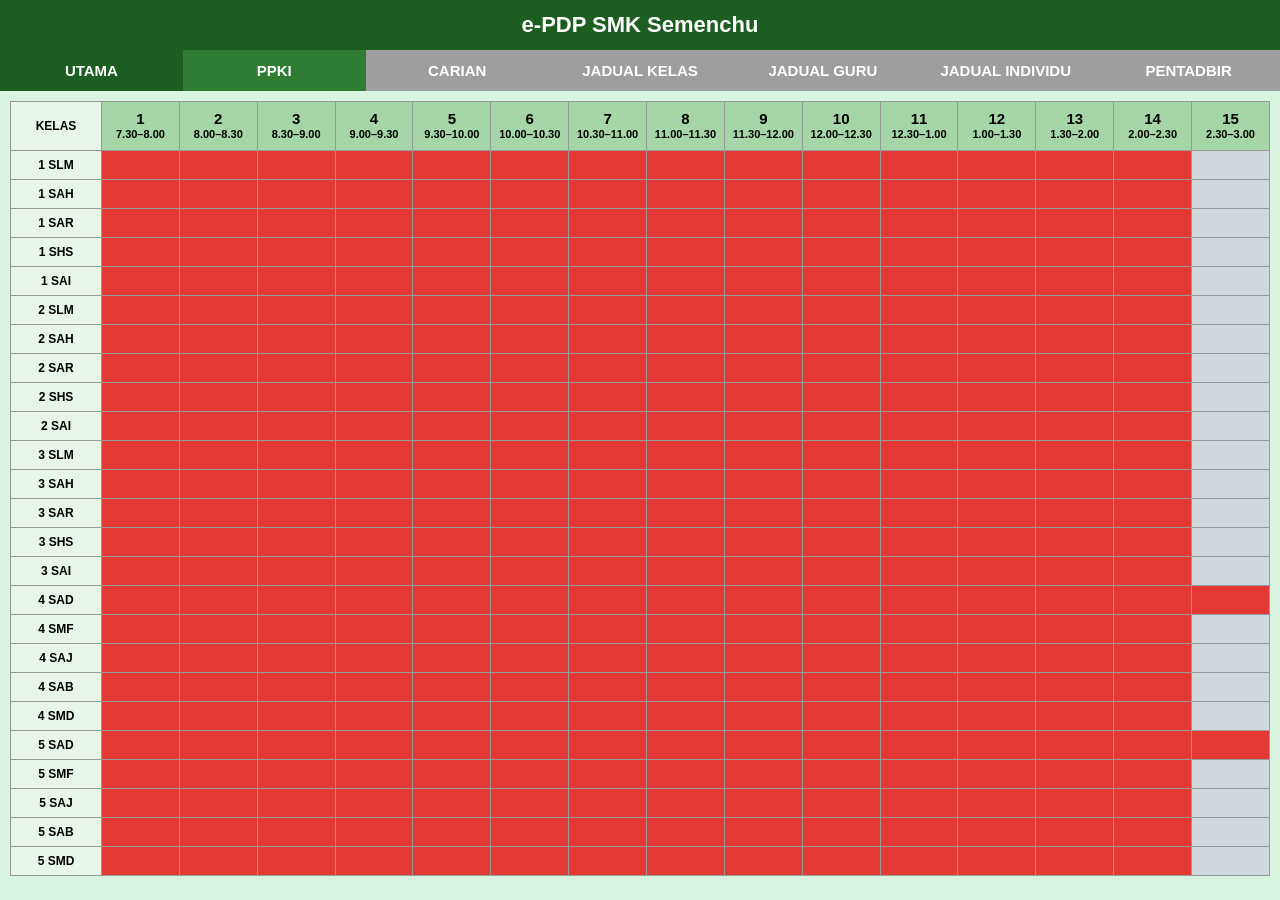
<file: index.html>
<!DOCTYPE html>
<html lang="ms">
<head>
<meta charset="UTF-8">
<title>e-PDP SMK Semenchu</title>
<meta name="viewport" content="width=device-width, initial-scale=1.0">

<style>
:root{
  --bg:#d9f4e0;
  --dark:#1b5e20;
  --green:#2e7d32;
  --red:#e53935;
  --grey:#cfd8dc;
  --disabled:#9e9e9e;
}
body{
  margin:0;
  font-family:Arial, sans-serif;
  background:var(--bg);
}
header{
  background:var(--dark);
  color:#fff;
  text-align:center;
  padding:12px;
  font-size:22px;
  font-weight:bold;
}

/* ===== MENU ===== */
nav{
  display:flex;
  background:var(--green);
  overflow-x:auto;
}
nav button{
  flex:1;
  border:none;
  background:none;
  color:#fff;
  font-size:15px;
  font-weight:bold;
  padding:12px 6px;
  cursor:pointer;
  white-space:nowrap;
}
nav button.active{ background:#1b5e20; }
nav button.locked{
  background:var(--disabled);
  cursor:not-allowed;
}

/* ===== CONTENT ===== */
.section{ display:none; }
.section.active{ display:block; }

.table-container{
  height:calc(100vh - 120px);
  overflow:hidden;
  padding:10px;
}
table{
  border-collapse:collapse;
  width:100%;
  table-layout:fixed;
  background:#fff;
}
th, td{
  border:1px solid #999;
  text-align:center;
  font-size:12px;
  padding:0;
}
th{
  background:#a5d6a7;
  position:sticky;
  top:0;
  z-index:3;
}
.kelas{
  position:sticky;
  left:0;
  background:#e8f5e9;
  font-weight:bold;
  width:90px;
  z-index:2;
}
.slot{ background:var(--red); height:28px; }
.off{ background:var(--grey); }

/* ===== SLOT HEADER ===== */
.slot-header{
  display:flex;
  flex-direction:column;
  justify-content:center;
  align-items:center;
  height:48px;
}
.slot-no{
  font-size:15px;
  font-weight:bold;
  line-height:1.2;
}
.slot-time{
  font-size:11px;
  line-height:1.2;
}

@media(max-width:768px){
  .table-container{ overflow:auto; }
  table{ width:1200px; }
}
</style>
</head>

<body>

<header>e-PDP SMK Semenchu</header>

<nav>
  <button class="active" onclick="show('utama')">UTAMA</button>
  <button onclick="show('ppki')">PPKI</button>
  <button class="locked">CARIAN</button>
  <button class="locked">JADUAL KELAS</button>
  <button class="locked">JADUAL GURU</button>
  <button class="locked">JADUAL INDIVIDU</button>
  <button class="locked">PENTADBIR</button>
</nav>

<!-- ================= UTAMA ================= -->
<div id="utama" class="section active">
<div class="table-container">
<table>

<tr>
<th class="kelas">KELAS</th>
<th><div class="slot-header"><div class="slot-no">1</div><div class="slot-time">7.30–8.00</div></div></th>
<th><div class="slot-header"><div class="slot-no">2</div><div class="slot-time">8.00–8.30</div></div></th>
<th><div class="slot-header"><div class="slot-no">3</div><div class="slot-time">8.30–9.00</div></div></th>
<th><div class="slot-header"><div class="slot-no">4</div><div class="slot-time">9.00–9.30</div></div></th>
<th><div class="slot-header"><div class="slot-no">5</div><div class="slot-time">9.30–10.00</div></div></th>
<th><div class="slot-header"><div class="slot-no">6</div><div class="slot-time">10.00–10.30</div></div></th>
<th><div class="slot-header"><div class="slot-no">7</div><div class="slot-time">10.30–11.00</div></div></th>
<th><div class="slot-header"><div class="slot-no">8</div><div class="slot-time">11.00–11.30</div></div></th>
<th><div class="slot-header"><div class="slot-no">9</div><div class="slot-time">11.30–12.00</div></div></th>
<th><div class="slot-header"><div class="slot-no">10</div><div class="slot-time">12.00–12.30</div></div></th>
<th><div class="slot-header"><div class="slot-no">11</div><div class="slot-time">12.30–1.00</div></div></th>
<th><div class="slot-header"><div class="slot-no">12</div><div class="slot-time">1.00–1.30</div></div></th>
<th><div class="slot-header"><div class="slot-no">13</div><div class="slot-time">1.30–2.00</div></div></th>
<th><div class="slot-header"><div class="slot-no">14</div><div class="slot-time">2.00–2.30</div></div></th>
<th><div class="slot-header"><div class="slot-no">15</div><div class="slot-time">2.30–3.00</div></div></th>
</tr>

<!-- 25 KELAS -->
<tr><td class="kelas">1 SLM</td><td class="slot"></td><td class="slot"></td><td class="slot"></td><td class="slot"></td><td class="slot"></td><td class="slot"></td><td class="slot"></td><td class="slot"></td><td class="slot"></td><td class="slot"></td><td class="slot"></td><td class="slot"></td><td class="slot"></td><td class="slot"></td><td class="off"></td></tr>
<tr><td class="kelas">1 SAH</td><td class="slot"></td><td class="slot"></td><td class="slot"></td><td class="slot"></td><td class="slot"></td><td class="slot"></td><td class="slot"></td><td class="slot"></td><td class="slot"></td><td class="slot"></td><td class="slot"></td><td class="slot"></td><td class="slot"></td><td class="slot"></td><td class="off"></td></tr>
<tr><td class="kelas">1 SAR</td><td class="slot"></td><td class="slot"></td><td class="slot"></td><td class="slot"></td><td class="slot"></td><td class="slot"></td><td class="slot"></td><td class="slot"></td><td class="slot"></td><td class="slot"></td><td class="slot"></td><td class="slot"></td><td class="slot"></td><td class="slot"></td><td class="off"></td></tr>
<tr><td class="kelas">1 SHS</td><td class="slot"></td><td class="slot"></td><td class="slot"></td><td class="slot"></td><td class="slot"></td><td class="slot"></td><td class="slot"></td><td class="slot"></td><td class="slot"></td><td class="slot"></td><td class="slot"></td><td class="slot"></td><td class="slot"></td><td class="slot"></td><td class="off"></td></tr>
<tr><td class="kelas">1 SAI</td><td class="slot"></td><td class="slot"></td><td class="slot"></td><td class="slot"></td><td class="slot"></td><td class="slot"></td><td class="slot"></td><td class="slot"></td><td class="slot"></td><td class="slot"></td><td class="slot"></td><td class="slot"></td><td class="slot"></td><td class="slot"></td><td class="off"></td></tr>

<!-- Tingkatan 2 -->
<tr><td class="kelas">2 SLM</td><td class="slot"></td><td class="slot"></td><td class="slot"></td><td class="slot"></td><td class="slot"></td><td class="slot"></td><td class="slot"></td><td class="slot"></td><td class="slot"></td><td class="slot"></td><td class="slot"></td><td class="slot"></td><td class="slot"></td><td class="slot"></td><td class="off"></td></tr>
<tr><td class="kelas">2 SAH</td><td class="slot"></td><td class="slot"></td><td class="slot"></td><td class="slot"></td><td class="slot"></td><td class="slot"></td><td class="slot"></td><td class="slot"></td><td class="slot"></td><td class="slot"></td><td class="slot"></td><td class="slot"></td><td class="slot"></td><td class="slot"></td><td class="off"></td></tr>
<tr><td class="kelas">2 SAR</td><td class="slot"></td><td class="slot"></td><td class="slot"></td><td class="slot"></td><td class="slot"></td><td class="slot"></td><td class="slot"></td><td class="slot"></td><td class="slot"></td><td class="slot"></td><td class="slot"></td><td class="slot"></td><td class="slot"></td><td class="slot"></td><td class="off"></td></tr>
<tr><td class="kelas">2 SHS</td><td class="slot"></td><td class="slot"></td><td class="slot"></td><td class="slot"></td><td class="slot"></td><td class="slot"></td><td class="slot"></td><td class="slot"></td><td class="slot"></td><td class="slot"></td><td class="slot"></td><td class="slot"></td><td class="slot"></td><td class="slot"></td><td class="off"></td></tr>
<tr><td class="kelas">2 SAI</td><td class="slot"></td><td class="slot"></td><td class="slot"></td><td class="slot"></td><td class="slot"></td><td class="slot"></td><td class="slot"></td><td class="slot"></td><td class="slot"></td><td class="slot"></td><td class="slot"></td><td class="slot"></td><td class="slot"></td><td class="slot"></td><td class="off"></td></tr>

<!-- Tingkatan 3 -->
<tr><td class="kelas">3 SLM</td><td class="slot"></td><td class="slot"></td><td class="slot"></td><td class="slot"></td><td class="slot"></td><td class="slot"></td><td class="slot"></td><td class="slot"></td><td class="slot"></td><td class="slot"></td><td class="slot"></td><td class="slot"></td><td class="slot"></td><td class="slot"></td><td class="off"></td></tr>
<tr><td class="kelas">3 SAH</td><td class="slot"></td><td class="slot"></td><td class="slot"></td><td class="slot"></td><td class="slot"></td><td class="slot"></td><td class="slot"></td><td class="slot"></td><td class="slot"></td><td class="slot"></td><td class="slot"></td><td class="slot"></td><td class="slot"></td><td class="slot"></td><td class="off"></td></tr>
<tr><td class="kelas">3 SAR</td><td class="slot"></td><td class="slot"></td><td class="slot"></td><td class="slot"></td><td class="slot"></td><td class="slot"></td><td class="slot"></td><td class="slot"></td><td class="slot"></td><td class="slot"></td><td class="slot"></td><td class="slot"></td><td class="slot"></td><td class="slot"></td><td class="off"></td></tr>
<tr><td class="kelas">3 SHS</td><td class="slot"></td><td class="slot"></td><td class="slot"></td><td class="slot"></td><td class="slot"></td><td class="slot"></td><td class="slot"></td><td class="slot"></td><td class="slot"></td><td class="slot"></td><td class="slot"></td><td class="slot"></td><td class="slot"></td><td class="slot"></td><td class="off"></td></tr>
<tr><td class="kelas">3 SAI</td><td class="slot"></td><td class="slot"></td><td class="slot"></td><td class="slot"></td><td class="slot"></td><td class="slot"></td><td class="slot"></td><td class="slot"></td><td class="slot"></td><td class="slot"></td><td class="slot"></td><td class="slot"></td><td class="slot"></td><td class="slot"></td><td class="off"></td></tr>

<!-- Tingkatan 4 -->
<tr><td class="kelas">4 SAD</td><td class="slot"></td><td class="slot"></td><td class="slot"></td><td class="slot"></td><td class="slot"></td><td class="slot"></td><td class="slot"></td><td class="slot"></td><td class="slot"></td><td class="slot"></td><td class="slot"></td><td class="slot"></td><td class="slot"></td><td class="slot"></td><td class="slot"></td></tr>
<tr><td class="kelas">4 SMF</td><td class="slot"></td><td class="slot"></td><td class="slot"></td><td class="slot"></td><td class="slot"></td><td class="slot"></td><td class="slot"></td><td class="slot"></td><td class="slot"></td><td class="slot"></td><td class="slot"></td><td class="slot"></td><td class="slot"></td><td class="slot"></td><td class="off"></td></tr>
<tr><td class="kelas">4 SAJ</td><td class="slot"></td><td class="slot"></td><td class="slot"></td><td class="slot"></td><td class="slot"></td><td class="slot"></td><td class="slot"></td><td class="slot"></td><td class="slot"></td><td class="slot"></td><td class="slot"></td><td class="slot"></td><td class="slot"></td><td class="slot"></td><td class="off"></td></tr>
<tr><td class="kelas">4 SAB</td><td class="slot"></td><td class="slot"></td><td class="slot"></td><td class="slot"></td><td class="slot"></td><td class="slot"></td><td class="slot"></td><td class="slot"></td><td class="slot"></td><td class="slot"></td><td class="slot"></td><td class="slot"></td><td class="slot"></td><td class="slot"></td><td class="off"></td></tr>
<tr><td class="kelas">4 SMD</td><td class="slot"></td><td class="slot"></td><td class="slot"></td><td class="slot"></td><td class="slot"></td><td class="slot"></td><td class="slot"></td><td class="slot"></td><td class="slot"></td><td class="slot"></td><td class="slot"></td><td class="slot"></td><td class="slot"></td><td class="slot"></td><td class="off"></td></tr>

<!-- Tingkatan 5 -->
<tr><td class="kelas">5 SAD</td><td class="slot"></td><td class="slot"></td><td class="slot"></td><td class="slot"></td><td class="slot"></td><td class="slot"></td><td class="slot"></td><td class="slot"></td><td class="slot"></td><td class="slot"></td><td class="slot"></td><td class="slot"></td><td class="slot"></td><td class="slot"></td><td class="slot"></td></tr>
<tr><td class="kelas">5 SMF</td><td class="slot"></td><td class="slot"></td><td class="slot"></td><td class="slot"></td><td class="slot"></td><td class="slot"></td><td class="slot"></td><td class="slot"></td><td class="slot"></td><td class="slot"></td><td class="slot"></td><td class="slot"></td><td class="slot"></td><td class="slot"></td><td class="off"></td></tr>
<tr><td class="kelas">5 SAJ</td><td class="slot"></td><td class="slot"></td><td class="slot"></td><td class="slot"></td><td class="slot"></td><td class="slot"></td><td class="slot"></td><td class="slot"></td><td class="slot"></td><td class="slot"></td><td class="slot"></td><td class="slot"></td><td class="slot"></td><td class="slot"></td><td class="off"></td></tr>
<tr><td class="kelas">5 SAB</td><td class="slot"></td><td class="slot"></td><td class="slot"></td><td class="slot"></td><td class="slot"></td><td class="slot"></td><td class="slot"></td><td class="slot"></td><td class="slot"></td><td class="slot"></td><td class="slot"></td><td class="slot"></td><td class="slot"></td><td class="slot"></td><td class="off"></td></tr>
<tr><td class="kelas">5 SMD</td><td class="slot"></td><td class="slot"></td><td class="slot"></td><td class="slot"></td><td class="slot"></td><td class="slot"></td><td class="slot"></td><td class="slot"></td><td class="slot"></td><td class="slot"></td><td class="slot"></td><td class="slot"></td><td class="slot"></td><td class="slot"></td><td class="off"></td></tr>

</table>
</div>
</div>

<!-- ================= PPKI ================= -->
<div id="ppki" class="section">
<div class="table-container">
<table>
<tr>
<th class="kelas">PPKI</th>
<th><div class="slot-header"><div class="slot-no">1</div><div class="slot-time">7.30–8.00</div></div></th>
<th><div class="slot-header"><div class="slot-no">2</div><div class="slot-time">8.00–8.30</div></div></th>
<th><div class="slot-header"><div class="slot-no">3</div><div class="slot-time">8.30–9.00</div></div></th>
<th><div class="slot-header"><div class="slot-no">4</div><div class="slot-time">9.00–9.30</div></div></th>
<th><div class="slot-header"><div class="slot-no">5</div><div class="slot-time">9.30–10.00</div></div></th>
<th><div class="slot-header"><div class="slot-no">6</div><div class="slot-time">10.00–10.30</div></div></th>
<th><div class="slot-header"><div class="slot-no">7</div><div class="slot-time">10.30–11.00</div></div></th>
<th><div class="slot-header"><div class="slot-no">8</div><div class="slot-time">11.00–11.30</div></div></th>
<th><div class="slot-header"><div class="slot-no">9</div><div class="slot-time">11.30–12.00</div></div></th>
</tr>

<tr><td class="kelas">PPKI 1</td><td class="slot"></td><td class="slot"></td><td class="slot"></td><td class="slot"></td><td class="slot"></td><td class="slot"></td><td class="slot"></td><td class="slot"></td><td class="slot"></td></tr>
<tr><td class="kelas">PPKI 2</td><td class="slot"></td><td class="slot"></td><td class="slot"></td><td class="slot"></td><td class="slot"></td><td class="slot"></td><td class="slot"></td><td class="slot"></td><td class="slot"></td></tr>
<tr><td class="kelas">PPKI 3</td><td class="slot"></td><td class="slot"></td><td class="slot"></td><td class="slot"></td><td class="slot"></td><td class="slot"></td><td class="slot"></td><td class="slot"></td><td class="slot"></td></tr>

</table>
</div>
</div>

<script>
function show(id){
  document.querySelectorAll('.section').forEach(s=>s.classList.remove('active'));
  document.querySelectorAll('nav button').forEach(b=>b.classList.remove('active'));
  event.target.classList.add('active');
  document.getElementById(id).classList.add('active');
}
</script>


<script>

const API_URL =
"https://script.google.com/macros/s/AKfycbwNhDgO6VCUC3Vb2JmJZtFVdQfhNtIMGdseFcpsKZhzF1GOUo04f3mxAYne40RZZCjJNQ/exec";

/* ===== RESET SEMUA SLOT ===== */
function resetJadual(){

  document.querySelectorAll(".slot").forEach(cell=>{
    cell.style.background="#e53935";
  });

}

/* ===== LOAD DATA DASHBOARD ===== */
async function loadRekod(){

  try{

    
    const res =
      await fetch(API_URL + "?mode=dashboard");

    const result =
      await res.json();

    console.log(result);

    if(result.status !== "success") return;

    const rows = result.data;

    rows.forEach(r=>{

      const kelas =
        (r.kelas || "")
        .replace("CLASS|","")
        .trim();

      const slotMula =
        Number(r.slot);

      const bil =
        Number(r.bil || 1);

      const jenis =
        (r.jenis || "").toUpperCase();

      const row =
        [...document.querySelectorAll("td.kelas")]
        .find(td =>
          td.textContent.trim() === kelas
        )
        ?.parentElement;

      if(!row) return;

      for(let i=0;i<bil;i++){

        const cell =
          row.children[slotMula + i];

        if(!cell) continue;

       if(jenis === "RELIF"){

  cell.style.background =
    "#9c27b0";

}
else{

  cell.style.background =
    "#1e88e5";

}
      }

    });

  }
  catch(err){

    console.error(
      "Dashboard Error:",
      err
    );

  }

}

/* ===== LOAD PERTAMA ===== */
document.addEventListener(
  "DOMContentLoaded",
  loadRekod
);

/* ===== AUTO REFRESH 30 SAAT ===== */
setInterval(
  loadRekod,
  30000
);
  
/* ===== RESET BILA BERTUKAR HARI ===== */
  
let currentDate = new Date().toDateString();

setInterval(() => {

  const today = new Date().toDateString();

  if(today !== currentDate){

    location.reload();

  }

}, 60000);  

</script>


  
</body>
</html>
</file>
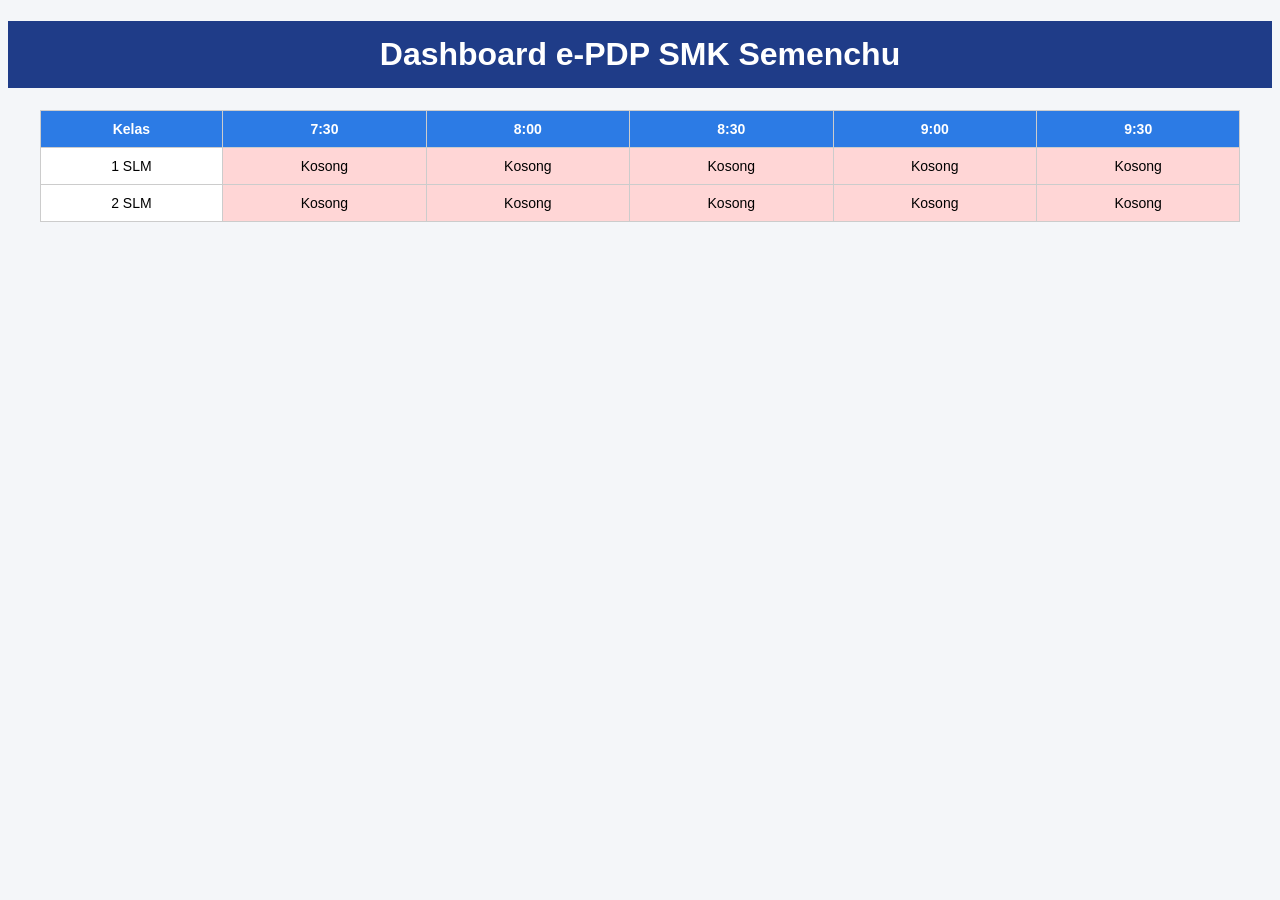
<file: dashboard.html>
<!DOCTYPE html>
<html lang="ms">
<head>
<meta charset="UTF-8">
<title>Dashboard e-PDP SMK Semenchu</title>

<style>

body{
font-family: Arial;
background:#f4f6f9;
text-align:center;
}

h1{
background:#1f3c88;
color:white;
padding:15px;
}

table{
border-collapse:collapse;
margin:auto;
width:95%;
background:white;
}

th,td{
border:1px solid #ccc;
padding:10px;
font-size:14px;
}

th{
background:#2c7be5;
color:white;
}

.kosong{
background:#ffd6d6;
}

.ada{
background:#c9f7c9;
}

</style>
</head>

<body>

<h1>Dashboard e-PDP SMK Semenchu</h1>

<table>

<tr>
<th>Kelas</th>
<th>7:30</th>
<th>8:00</th>
<th>8:30</th>
<th>9:00</th>
<th>9:30</th>
</tr>

<tr>
<td>1 SLM</td>
<td class="kosong">Kosong</td>
<td class="kosong">Kosong</td>
<td class="kosong">Kosong</td>
<td class="kosong">Kosong</td>
<td class="kosong">Kosong</td>
</tr>

<tr>
<td>2 SLM</td>
<td class="kosong">Kosong</td>
<td class="kosong">Kosong</td>
<td class="kosong">Kosong</td>
<td class="kosong">Kosong</td>
<td class="kosong">Kosong</td>
</tr>

</table>

</body>
</html>
</file>
